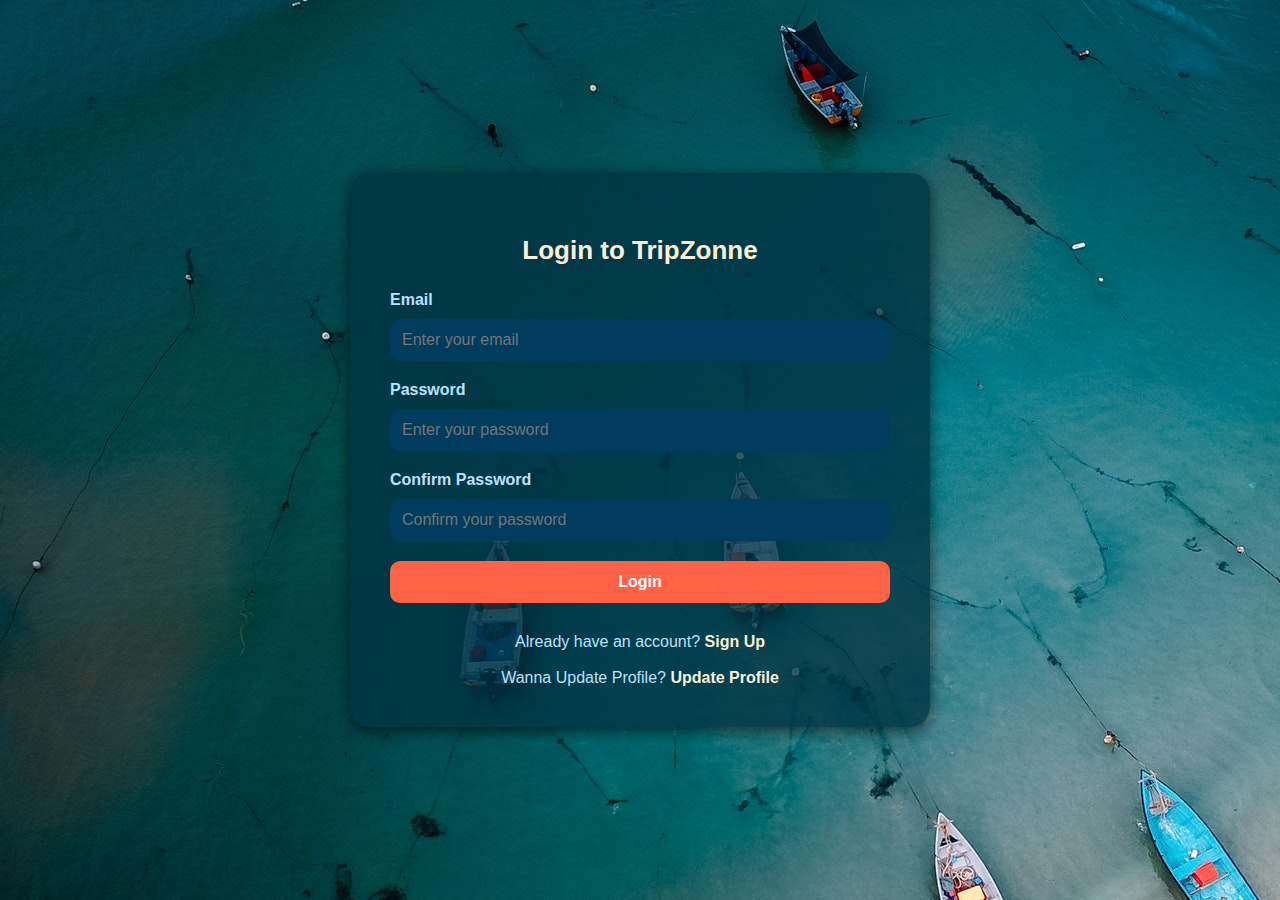
<file: ciresta week2/login.html>
<!DOCTYPE html>
<html lang="en">
<head>
    <meta charset="UTF-8">
    <meta name="viewport" content="width=device-width, initial-scale=1.0">
    <title>Login - TripZonne</title>
    <style>
        /* Styling for body, navbar, and form */
        body {
            font-family: Arial, sans-serif;
            margin: 0;
            padding: 0;
            background: url('header-bg.jpg') no-repeat center center fixed;
            background-size: cover;
            color: #fff;
            display: flex;
            justify-content: center;
            align-items: center;
            height: 100vh;
            background: url("bg.jpg");
        }

        .login-form {
            background: rgba(0, 51, 68, 0.8); 
            border-radius: 20px;
            padding: 40px;
            width: 100%;
            max-width: 500px; /* Slightly larger */
            box-shadow: 0px 4px 15px rgba(0, 0, 0, 0.6);
        }

        .login-form h2 {
            text-align: center;
            margin-bottom: 25px;
            color: #ffefd5;
            font-size: 26px; /* Larger heading */
        }

        .login-form label {
            display: block;
            margin-bottom: 10px;
            font-weight: bold;
            color: #bde0ff;
            font-size: 16px; /* Larger labels */
        }

        .login-form input {
            width: 100%;
            padding: 12px; /* Larger padding */
            margin-bottom: 20px;
            border: none;
            border-radius: 10px;
            font-size: 16px; /* Larger input text */
            box-sizing: border-box;
        }

        .login-form input[type="email"], 
        .login-form input[type="password"] {
            background: #003c5e;
            color: #fff;
        }

        .login-form input[type="submit"] {
            background: #ff6347;
            color: #fff;
            font-weight: bold;
            border: none;
            border-radius: 10px;
            cursor: pointer;
            padding: 12px;
            font-size: 16px;
            transition: background 0.3s;
        }

        .login-form input[type="submit"]:hover {
            background: #ff4500;
        }

        .login-form .sign-up-link {
            text-align: center;
            margin-top: 10px;
            color: #bde0ff;
        }

        .login-form .sign-up-link a {
            color: #ffefd5;
            text-decoration: none;
            font-weight: bold;
        }

        .login-form .sign-up-link a:hover {
            text-decoration: underline;
        }

        .error {
            color: #ff4500;
            font-size: 14px;
            margin-top: -10px;
            margin-bottom: 10px;
            display: none; /* Initially hidden */
        }
    </style>
</head>
<body>
    <form class="login-form" id="loginForm">
        <h2>Login to TripZonne</h2>
        <label for="email">Email</label>
        <input type="email" id="email" name="email" placeholder="Enter your email" required>
        <div class="error" id="emailError">Please enter a valid email address.</div>

        <label for="password">Password</label>
        <input type="password" id="password" name="password" placeholder="Enter your password" required>
        <div class="error" id="passwordError">Password must be at least 8 characters long.</div>

        <label for="confirm-password">Confirm Password</label>
        <input type="password" id="confirm-password" name="confirm-password" placeholder="Confirm your password" required>
        <div class="error" id="confirmPasswordError">Passwords do not match.</div>

        <input type="submit" value="Login">
        <div class="sign-up-link">
            Already have an account? <a href="signup.html">Sign Up</a><br><br>
            Wanna Update Profile?<a href="profile.html"> Update Profile</a>
        </div>
    </form>

    <script>
        // JavaScript for error handling
        document.getElementById('loginForm').addEventListener('submit', function(event) {
            let isValid = true;

            // Get form fields
            const email = document.getElementById('email');
            const password = document.getElementById('password');
            const confirmPassword = document.getElementById('confirm-password');

            // Get error messages
            const emailError = document.getElementById('emailError');
            const passwordError = document.getElementById('passwordError');
            const confirmPasswordError = document.getElementById('confirmPasswordError');

            // Email Validation
            const emailRegex = /^[^\s@]+@[^\s@]+\.[^\s@]+$/; // Standard email regex
            if (!emailRegex.test(email.value)) {
                emailError.style.display = 'block';
                isValid = false;
            } else {
                emailError.style.display = 'none';
            }

            // Password Length Validation
            if (password.value.length < 8) {
                passwordError.style.display = 'block';
                isValid = false;
            } else {
                passwordError.style.display = 'none';
            }

            // Password Matching
            if (password.value !== confirmPassword.value) {
                confirmPasswordError.style.display = 'block';
                isValid = false;
            } else {
                confirmPasswordError.style.display = 'none';
            }

            // Prevent form submission if there are validation errors
            if (!isValid) {
                event.preventDefault();
            }
        });
    </script>
</body>
</html>
</file>
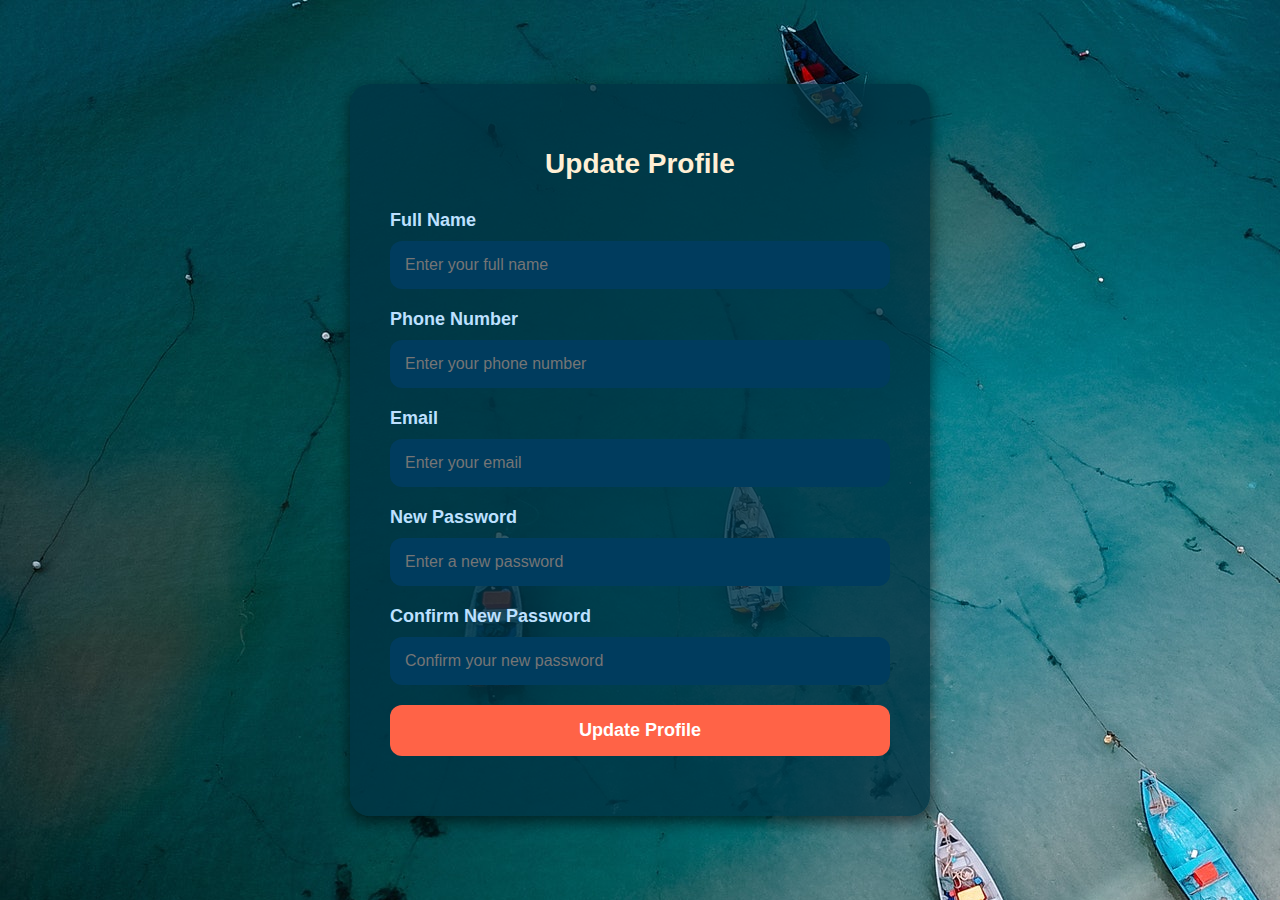
<file: ciresta week2/profile.html>
<!DOCTYPE html>
<html lang="en">
<head>
    <meta charset="UTF-8">
    <meta name="viewport" content="width=device-width, initial-scale=1.0">
    <title>Update Profile - TripZonne</title>
    <style>
        body {
            font-family: Arial, sans-serif;
            margin: 0;
            padding: 0;
            background: url('header-bg.jpg') no-repeat center center fixed;
            background-size: cover;
            color: #fff;
            display: flex;
            justify-content: center;
            align-items: center;
            height: 100vh;
            background: url("bg.jpg");
        }

        .update-form {
            background: rgba(0, 51, 68, 0.8); 
            border-radius: 20px;
            padding: 40px;
            width: 100%;
            max-width: 500px;
            box-shadow: 0px 6px 15px rgba(0, 0, 0, 0.6);
        }

        .update-form h2 {
            text-align: center;
            margin-bottom: 30px;
            color: #ffefd5; 
            font-size: 28px;
        }

        .update-form label {
            display: block;
            margin-bottom: 10px;
            font-weight: bold;
            color: #bde0ff;
            font-size: 18px;
        }

        .update-form input {
            width: 100%;
            padding: 15px;
            margin-bottom: 20px;
            border: none;
            border-radius: 12px;
            box-sizing: border-box;
            background: #003c5e; 
            color: #fff;
            font-size: 16px;
        }

        .update-form input[type="submit"] {
            background: #ff6347;
            color: #fff;
            cursor: pointer;
            font-weight: bold;
            font-size: 18px;
        }

        .update-form input[type="submit"]:hover {
            background: #ff4500;
        }

        .error {
            color: #ff4500;
            font-size: 14px;
            margin-top: -10px;
            margin-bottom: 10px;
            display: none;
        }
    </style>
</head>
<body>
    <form class="update-form" id="updateForm">
        <h2>Update Profile</h2>

        <label for="name">Full Name</label>
        <input type="text" id="name" name="name" placeholder="Enter your full name" required>
        <div class="error" id="nameError">Name must be at least 3 characters long.</div>

        <label for="number">Phone Number</label>
        <input type="tel" id="number" name="number" placeholder="Enter your phone number" required>
        <div class="error" id="numberError">Please enter a valid 10-digit phone number.</div>

        <label for="email">Email</label>
        <input type="email" id="email" name="email" placeholder="Enter your email" required>
        <div class="error" id="emailError">Please enter a valid email address.</div>

        <label for="password">New Password</label>
        <input type="password" id="password" name="password" placeholder="Enter a new password" required>
        <div class="error" id="passwordError">Password must be at least 8 characters long.</div>

        <label for="confirm-password">Confirm New Password</label>
        <input type="password" id="confirm-password" name="confirm-password" placeholder="Confirm your new password" required>
        <div class="error" id="confirmPasswordError">Passwords do not match.</div>

        <input type="submit" value="Update Profile">
    </form>

    <script>
        document.getElementById('updateForm').addEventListener('submit', function(event) {
            let isValid = true;

            // Get form fields
            const name = document.getElementById('name');
            const number = document.getElementById('number');
            const email = document.getElementById('email');
            const password = document.getElementById('password');
            const confirmPassword = document.getElementById('confirm-password');

            // Get error elements
            const nameError = document.getElementById('nameError');
            const numberError = document.getElementById('numberError');
            const emailError = document.getElementById('emailError');
            const passwordError = document.getElementById('passwordError');
            const confirmPasswordError = document.getElementById('confirmPasswordError');

            // Name Validation
            if (name.value.trim().length < 3) {
                nameError.style.display = 'block';
                isValid = false;
            } else {
                nameError.style.display = 'none';
            }

            // Phone Number Validation
            const phoneRegex = /^[0-9]{10}$/; // 10-digit number
            if (!phoneRegex.test(number.value.trim())) {
                numberError.style.display = 'block';
                isValid = false;
            } else {
                numberError.style.display = 'none';
            }

            // Email Validation
            const emailRegex = /^[^\s@]+@[^\s@]+\.[^\s@]+$/;
            if (!emailRegex.test(email.value.trim())) {
                emailError.style.display = 'block';
                isValid = false;
            } else {
                emailError.style.display = 'none';
            }

            // Password Length Validation
            if (password.value.length < 8) {
                passwordError.style.display = 'block';
                isValid = false;
            } else {
                passwordError.style.display = 'none';
            }

            // Password Matching Validation
            if (password.value !== confirmPassword.value) {
                confirmPasswordError.style.display = 'block';
                isValid = false;
            } else {
                confirmPasswordError.style.display = 'none';
            }

            // Prevent form submission if validation fails
            if (!isValid) {
                event.preventDefault();
            }
        });
    </script>
</body>
</html>
</file>
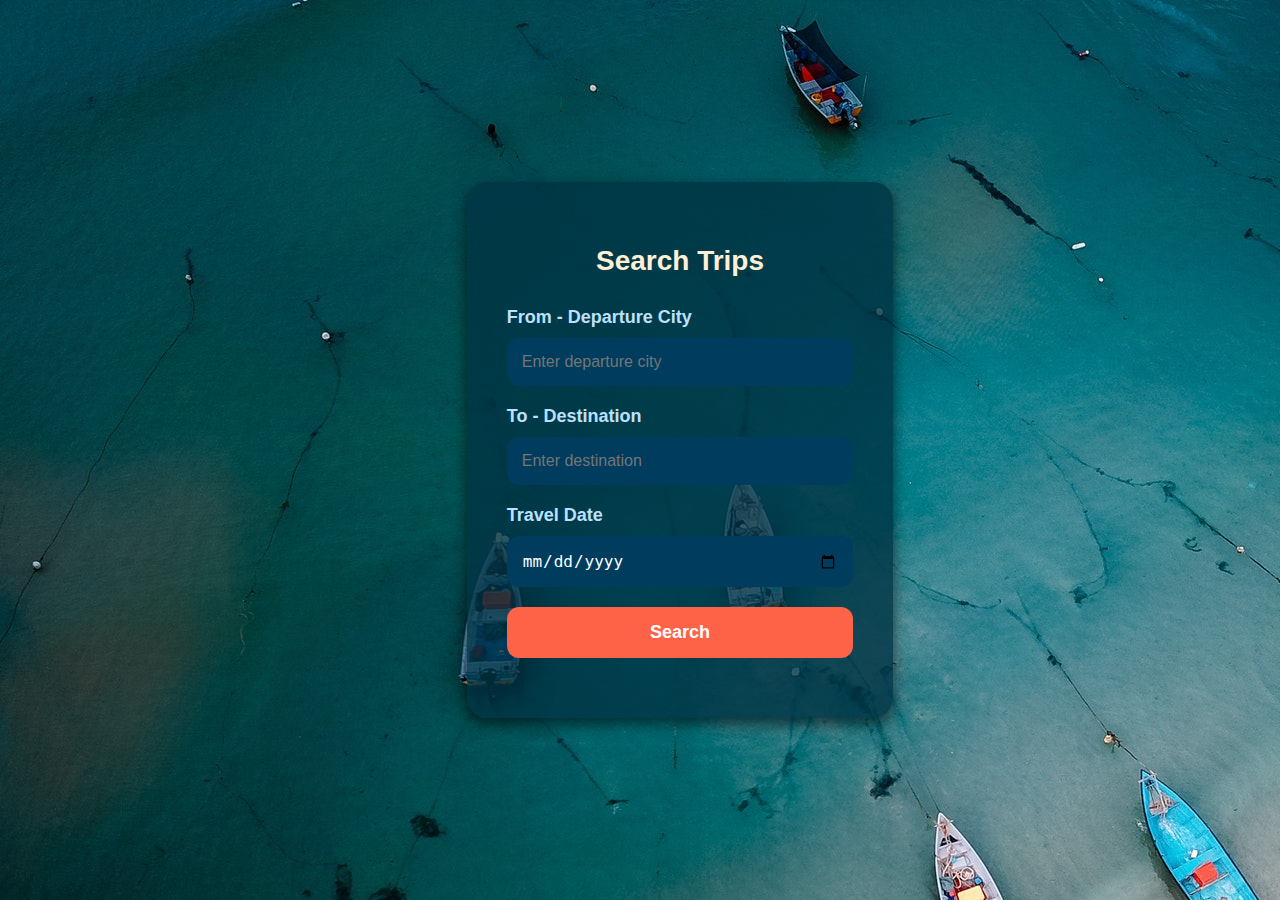
<file: ciresta week2/search.html>
<!DOCTYPE html>
<html lang="en">
<head>
    <meta charset="UTF-8">
    <meta name="viewport" content="width=device-width, initial-scale=1.0">
    <title>Search Trips - TripZonne</title>
    <style>
        body {
            font-family: Arial, sans-serif;
            margin: 0;
            padding: 0;
            background: url('header-bg.jpg') no-repeat center center fixed;
            background-size: cover;
            color: #fff;
            display: flex;
            justify-content: center;
            align-items: center;
            height: 100vh;
            background: url("bg.jpg");
        }

        .search-form {
            background: rgba(0, 51, 68, 0.8); 
            border-radius: 20px;
            padding: 40px;
            width: 100%;
            max-width: 500px;
            box-shadow: 0px 6px 15px rgba(0, 0, 0, 0.6);
        }

        .search-form h2 {
            text-align: center;
            margin-bottom: 30px;
            color: #ffefd5; 
            font-size: 28px;
        }

        .search-form label {
            display: block;
            margin-bottom: 10px;
            font-weight: bold;
            color: #bde0ff;
            font-size: 18px;
        }

        .search-form input {
            width: 100%;
            padding: 15px;
            margin-bottom: 20px;
            border: none;
            border-radius: 12px;
            box-sizing: border-box;
            background: #003c5e; 
            color: #fff;
            font-size: 16px;
        }

        .search-form input[type="submit"] {
            background: #ff6347;
            color: #fff;
            cursor: pointer;
            font-weight: bold;
            font-size: 18px;
        }

        .search-form input[type="submit"]:hover {
            background: #ff4500;
        }

        .results {
            margin-top: 30px;
            background: rgba(255, 255, 255, 0.9);
            color: #333;
            border-radius: 15px;
            padding: 25px;
            width: 100%;
            max-width: 600px;
            box-shadow: 0px 6px 15px rgba(0, 0, 0, 0.6);
        }

        .results h3 {
            margin: 0 0 15px 0;
        }

        .results ul {
            list-style: none;
            padding: 0;
        }

        .results ul li {
            margin-bottom: 10px;
            font-size: 16px;
        }
    </style>
</head>
<body>
    <div>
        <form class="search-form" id="searchForm">
            <h2>Search Trips</h2>
            <label for="departure">From - Departure City</label>
            <input type="text" id="departure" name="departure" placeholder="Enter departure city" required>

            <label for="destination">To - Destination</label>
            <input type="text" id="destination" name="destination" placeholder="Enter destination" required>

            <label for="travel-date">Travel Date</label>
            <input type="date" id="travel-date" name="travel-date" required>

            <input type="submit" value="Search">
        </form>

        <div class="results" id="results" style="display: none;">
            <h3>Search Results</h3>
            <ul id="resultsList"></ul>
        </div>
    </div>

    <script>
        document.getElementById('searchForm').addEventListener('submit', function(event) {
            event.preventDefault();

            // Get form values
            const departure = document.getElementById('departure').value.trim();
            const destination = document.getElementById('destination').value.trim();
            const travelDate = document.getElementById('travel-date').value;

            // Dummy data for trips
            const trips = [
                { departure: "Mumbai", destination: "Goa", date: "2024-12-30" },
                { departure: "Delhi", destination: "Jaipur", date: "2024-12-31" },
                { departure: "Bangalore", destination: "Kerala", date: "2025-01-01" },
                { departure: "Mumbai", destination: "Jaipur", date: "2024-12-29" }
            ];

            // Filter trips based on form values
            const filteredTrips = trips.filter(trip =>
                (departure === "" || trip.departure.toLowerCase() === departure.toLowerCase()) &&
                (destination === "" || trip.destination.toLowerCase() === destination.toLowerCase()) &&
                (travelDate === "" || trip.date === travelDate)
            );

            // Display results
            const resultsDiv = document.getElementById('results');
            const resultsList = document.getElementById('resultsList');
            resultsList.innerHTML = ""; // Clear previous results

            if (filteredTrips.length > 0) {
                filteredTrips.forEach(trip => {
                    const listItem = document.createElement('li');
                    listItem.textContent = `From: ${trip.departure}, To: ${trip.destination}, Date: ${trip.date}`;
                    resultsList.appendChild(listItem);
                });
                resultsDiv.style.display = "block";
            } else {
                resultsList.innerHTML = "<li>No trips found matching your criteria.</li>";
                resultsDiv.style.display = "block";
            }
        });
    </script>
</body>
</html>
</file>
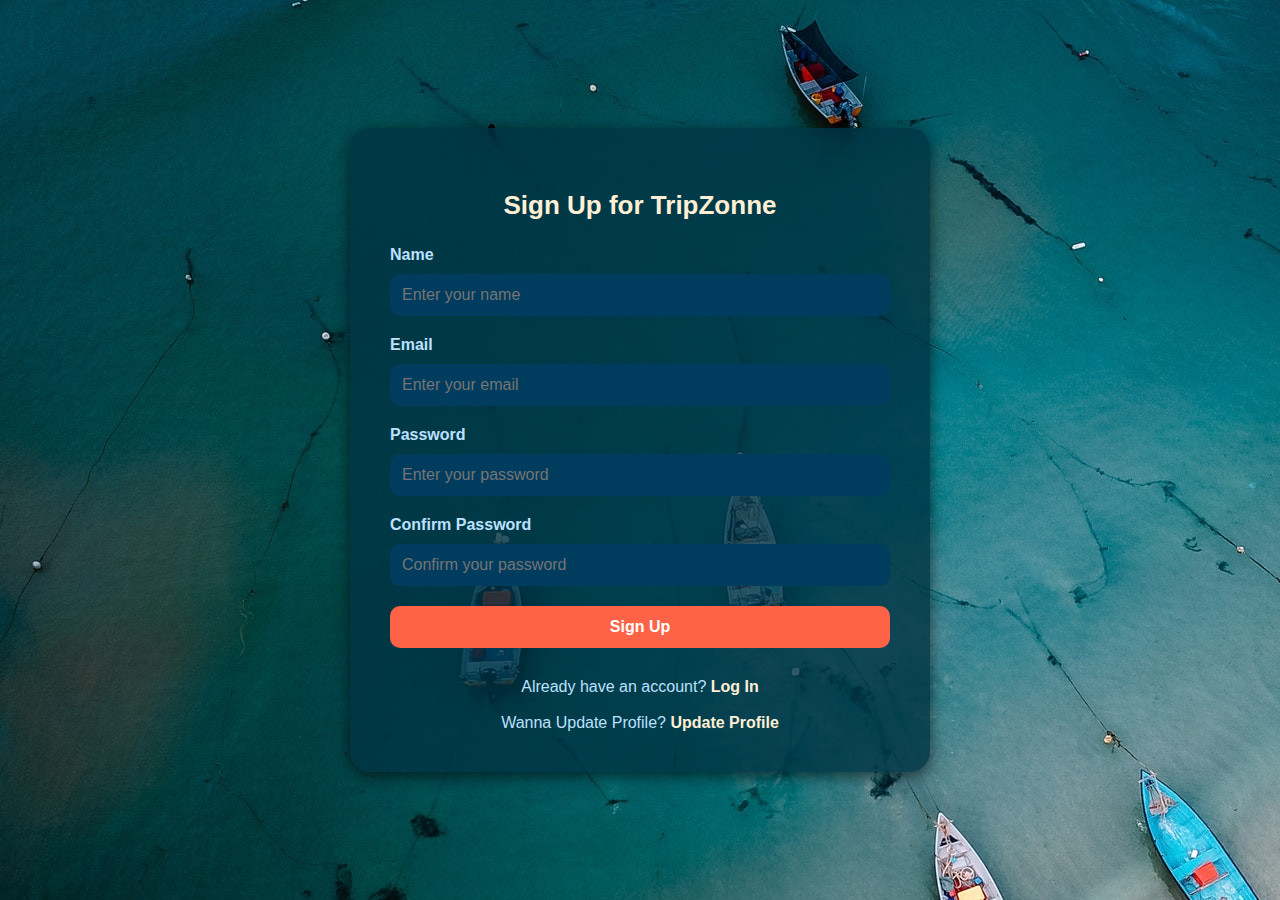
<file: ciresta week2/signup.html>
<!DOCTYPE html>
<html lang="en">
<head>
    <meta charset="UTF-8">
    <meta name="viewport" content="width=device-width, initial-scale=1.0">
    <title>Sign Up - TripZonne</title>
    <style>
        body {
            font-family: Arial, sans-serif;
            margin: 0;
            padding: 0;
            background: url('header-bg.jpg') no-repeat center center fixed;
            background-size: cover;
            color: #fff;
            display: flex;
            justify-content: center;
            align-items: center;
            height: 100vh;
            background: url("bg.jpg");
        }

        .signup-form {
            background: rgba(0, 51, 68, 0.8);
            border-radius: 20px;
            padding: 40px;
            width: 100%;
            max-width: 500px;
            box-shadow: 0px 4px 15px rgba(0, 0, 0, 0.6);
        }

        .signup-form h2 {
            text-align: center;
            margin-bottom: 25px;
            color: #ffefd5;
            font-size: 26px;
        }

        .signup-form label {
            display: block;
            margin-bottom: 10px;
            font-weight: bold;
            color: #bde0ff;
            font-size: 16px;
        }

        .signup-form input {
            width: 100%;
            padding: 12px;
            margin-bottom: 20px;
            border: none;
            border-radius: 10px;
            font-size: 16px;
            box-sizing: border-box;
        }

        .signup-form input[type="text"],
        .signup-form input[type="email"],
        .signup-form input[type="password"] {
            background: #003c5e;
            color: #fff;
        }

        .signup-form input[type="submit"] {
            background: #ff6347;
            color: #fff;
            font-weight: bold;
            border: none;
            border-radius: 10px;
            cursor: pointer;
            padding: 12px;
            font-size: 16px;
            transition: background 0.3s;
        }

        .signup-form input[type="submit"]:hover {
            background: #ff4500;
        }

        .signup-form .login-link {
            text-align: center;
            margin-top: 10px;
            color: #bde0ff;
        }

        .signup-form .login-link a {
            color: #ffefd5;
            text-decoration: none;
            font-weight: bold;
        }

        .signup-form .login-link a:hover {
            text-decoration: underline;
        }

        .error {
            color: #ff4500;
            font-size: 14px;
            margin-top: -10px;
            margin-bottom: 10px;
            display: none;
        }
    </style>
</head>
<body>
    <form class="signup-form" id="signupForm">
        <h2>Sign Up for TripZonne</h2>
        <label for="name">Name</label>
        <input type="text" id="name" name="name" placeholder="Enter your name" required>
        <div class="error" id="nameError">Please enter your name.</div>

        <label for="email">Email</label>
        <input type="email" id="email" name="email" placeholder="Enter your email" required>
        <div class="error" id="emailError">Please enter a valid email address.</div>

        <label for="password">Password</label>
        <input type="password" id="password" name="password" placeholder="Enter your password" required>
        <div class="error" id="passwordError">Password must be at least 8 characters long.</div>

        <label for="confirm-password">Confirm Password</label>
        <input type="password" id="confirm-password" name="confirm-password" placeholder="Confirm your password" required>
        <div class="error" id="confirmPasswordError">Passwords do not match.</div>

        <input type="submit" value="Sign Up">
        <div class="login-link">
            Already have an account? <a href="login.html">Log In</a><br><br>
            Wanna Update Profile?<a href="profile.html"> Update Profile</a>
        </div>
    </form>

    <script>
        // JavaScript for error handling
        document.getElementById('signupForm').addEventListener('submit', function(event) {
            let isValid = true;

            // Get form fields
            const name = document.getElementById('name');
            const email = document.getElementById('email');
            const password = document.getElementById('password');
            const confirmPassword = document.getElementById('confirm-password');

            // Get error messages
            const nameError = document.getElementById('nameError');
            const emailError = document.getElementById('emailError');
            const passwordError = document.getElementById('passwordError');
            const confirmPasswordError = document.getElementById('confirmPasswordError');

            // Name Validation
            if (name.value.trim() === "") {
                nameError.style.display = 'block';
                isValid = false;
            } else {
                nameError.style.display = 'none';
            }

            // Email Validation
            const emailRegex = /^[^\s@]+@[^\s@]+\.[^\s@]+$/; // Standard email regex
            if (!emailRegex.test(email.value)) {
                emailError.style.display = 'block';
                isValid = false;
            } else {
                emailError.style.display = 'none';
            }

            // Password Length Validation
            if (password.value.length < 8) {
                passwordError.style.display = 'block';
                isValid = false;
            } else {
                passwordError.style.display = 'none';
            }

            // Password Matching
            if (password.value !== confirmPassword.value) {
                confirmPasswordError.style.display = 'block';
                isValid = false;
            } else {
                confirmPasswordError.style.display = 'none';
            }

            // Prevent form submission if there are validation errors
            if (!isValid) {
                event.preventDefault();
            }
        });
    </script>
</body>
</html>
</file>
